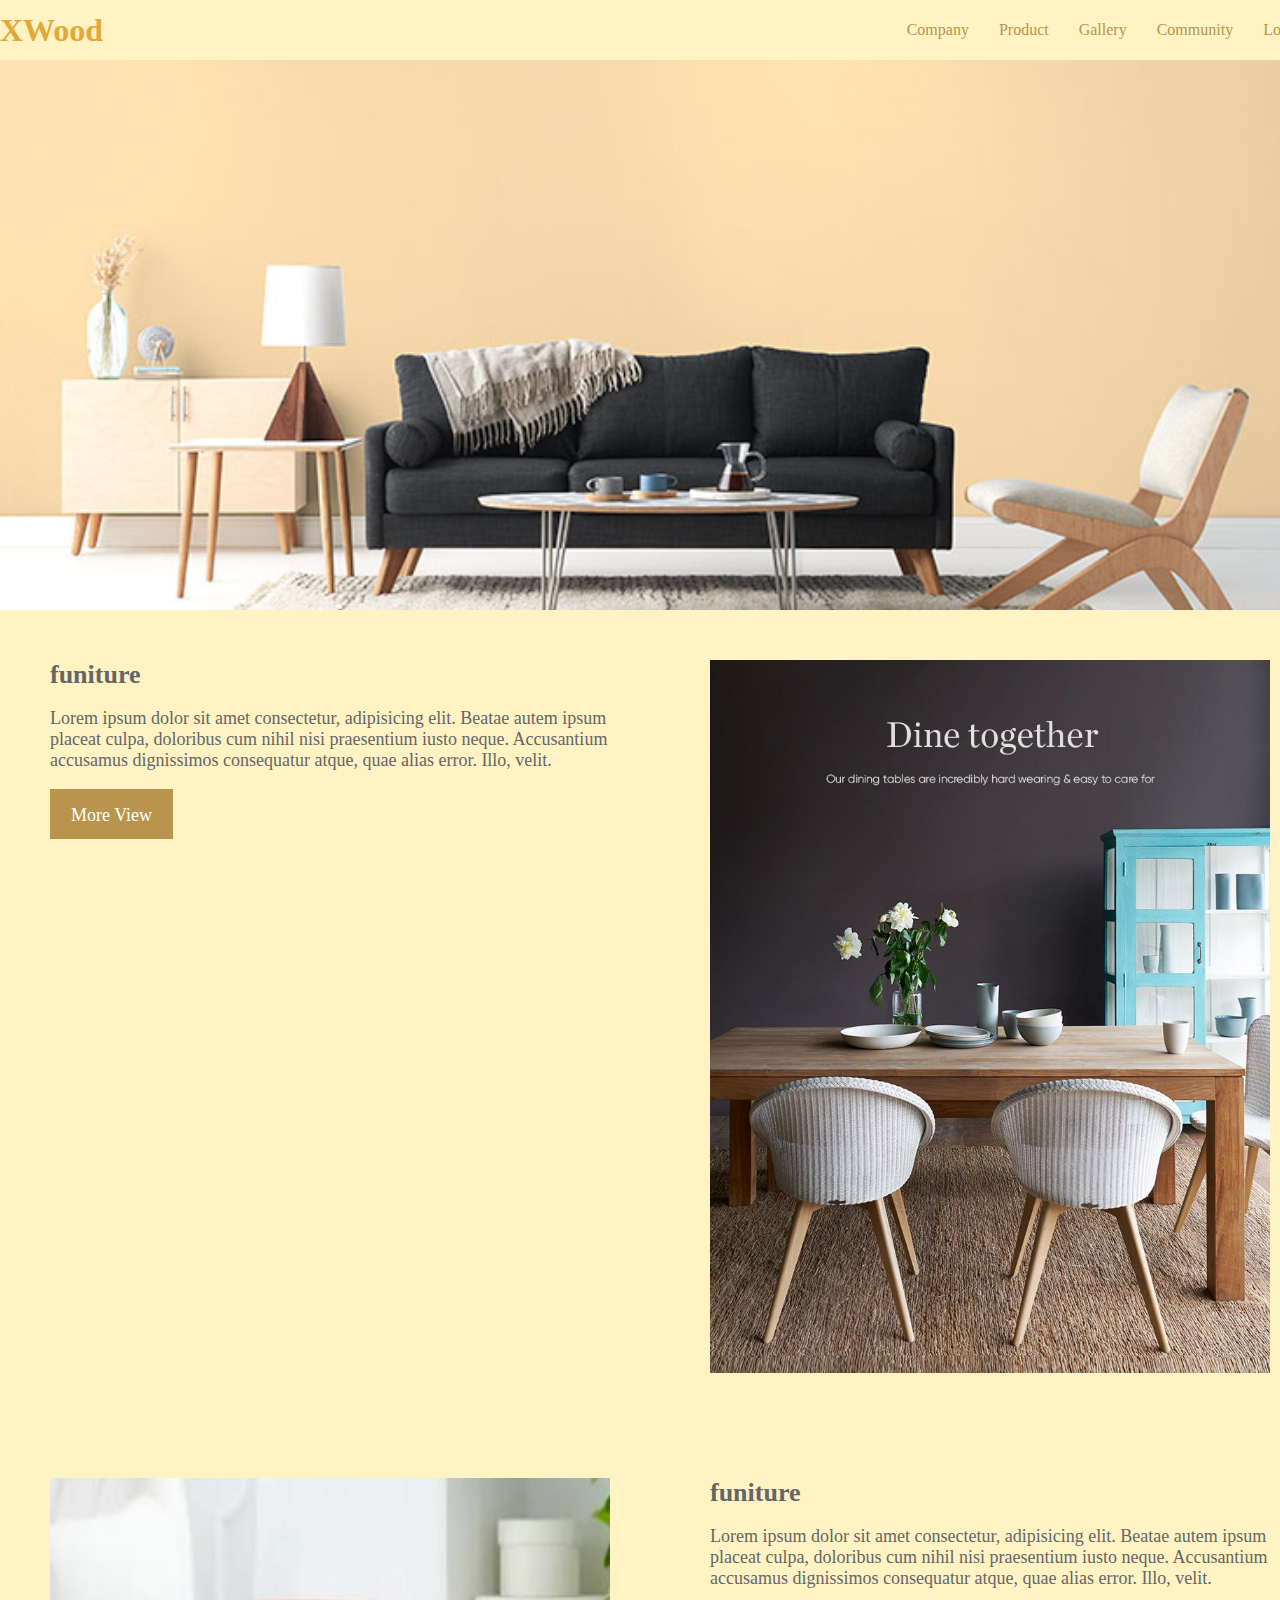
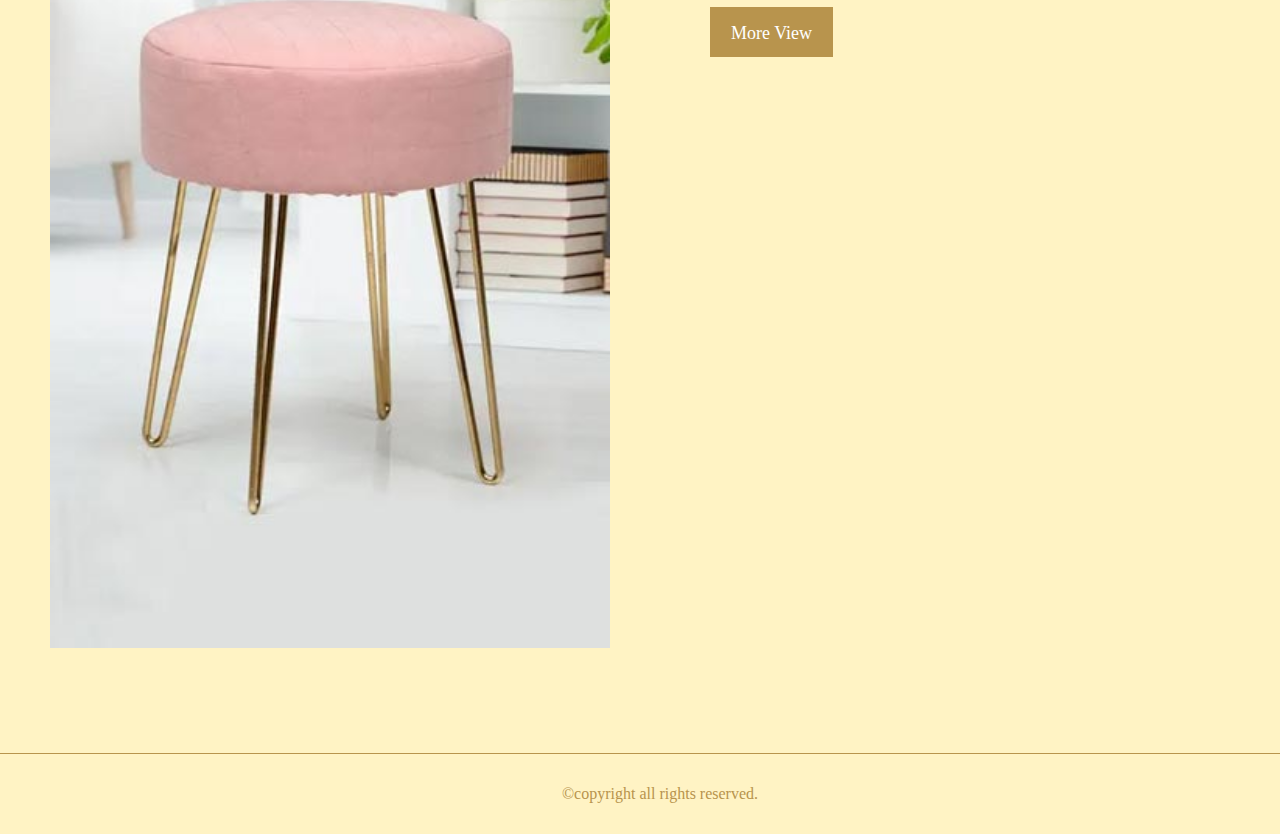
<file: index.html>
<!DOCTYPE html>
<html>
<head>
    <meta charset="UTF-8">
    <meta name="viewport" content="width=device-width, initial-scale=1.0">
    <link rel="stylesheet" href="./css/style.css">
    <title>main</title>
</head>
<body>
    <div id="wrap">
        <header id="header"></header><!--header.html include-->
        <main>
        <!-- 메인배너 -->
        <div class="mainbanner"></div>
        <!-- 컨텐츠영역 -->
        <div class="container">
            <div class="content">
                <div class="inner">
                    <div class="box item-2">
                        <div class="items">
                            <h3 class="title">funiture</h3>
                            <p>Lorem ipsum dolor sit amet consectetur, adipisicing elit. Beatae autem ipsum placeat culpa, doloribus cum nihil nisi praesentium iusto neque. Accusantium accusamus dignissimos consequatur atque, quae alias error. Illo, velit.</p>
                            <a href="./product/product.html" class="gbtn">More View</a>
                        </div>
                        <div class="items">
                            <img src="./img/thumb_nail01.jpg" alt="thumb01">
                        </div>
                    </div>
                </div>
                <div class="inner">
                    <div class="box item-2">
                        <div class="items">
                            <img src="./img/thumb_nail02.jpg" alt="thumb02">
                        </div>
                        <div class="items">
                            <h3 class="title">funiture</h3>
                            <p>Lorem ipsum dolor sit amet consectetur, adipisicing elit. Beatae autem ipsum placeat culpa, doloribus cum nihil nisi praesentium iusto neque. Accusantium accusamus dignissimos consequatur atque, quae alias error. Illo, velit.</p>
                            <a href="./product/product.html" class="gbtn">More View</a>
                        </div>
                    </div>
                </div>
            </div>
        </div>
        </main>
        <footer id="footer"></footer><!--footer.html include-->
    </div>
    <script src="./js/jquery.min.js"></script>
    <script src="./js/common.js"></script>
</body>
</html>
</file>
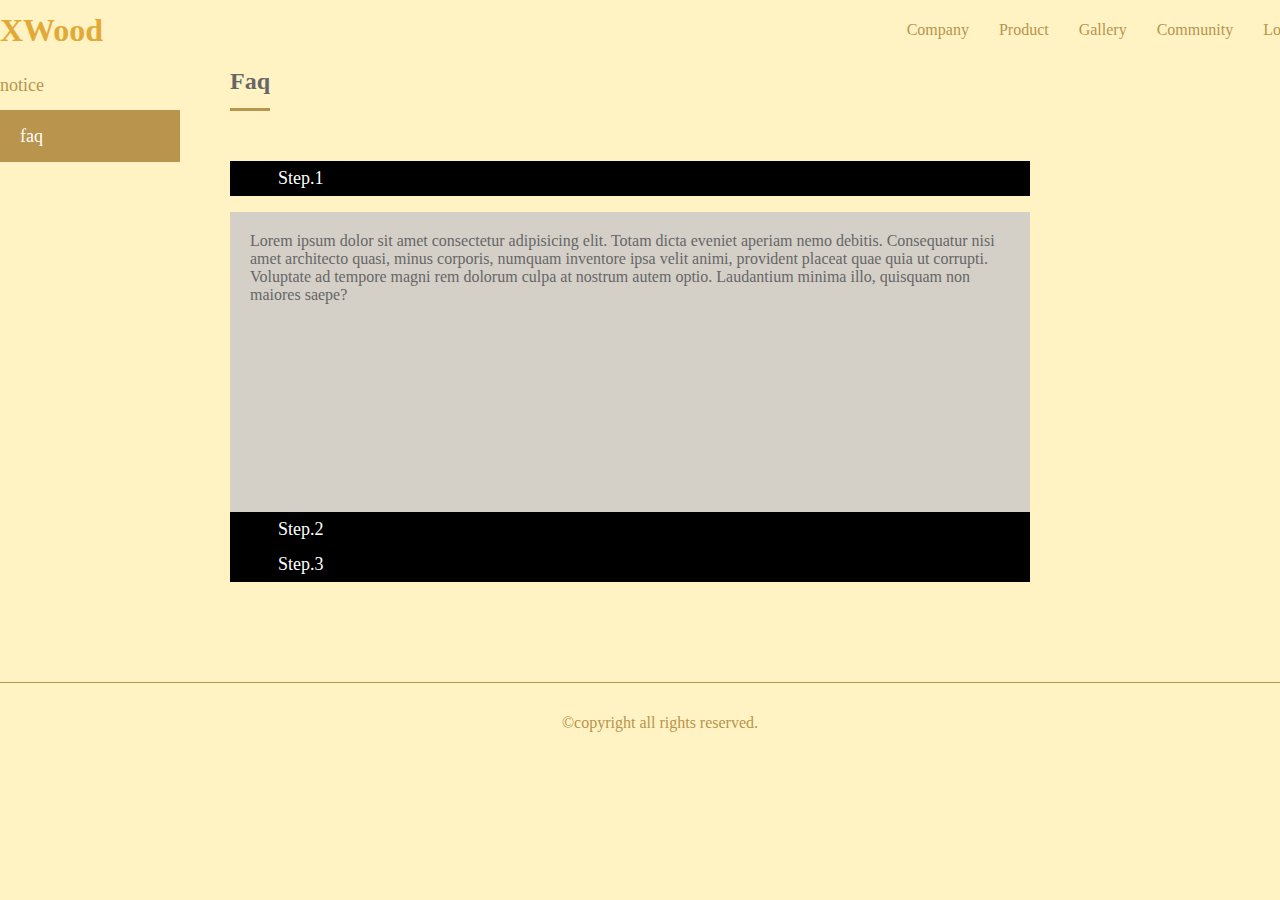
<file: community/faq.html>
<!DOCTYPE html>
<html>
<head>
    <meta charset="UTF-8">
    <meta name="viewport" content="width=device-width, initial-scale=1.0">
    <link rel="stylesheet" href="../css/style.css">
    <title>notice</title>
</head>
<body class="subpage">
    <div id="wrap">
        <header id="header"></header><!--header.html include-->
        <main>
        <!-- 컨텐츠영역 -->
        <div class="container">
            <!-- 왼쪽메뉴 -->
            <aside id="lnb">
                <ul>
                    <li><a href="../community/notice.html">notice</a></li>
                    <li><a href="../community/faq.html" class="on">faq</a></li>
                </ul>
            </aside>
            <!-- 컨텐츠 본문 -->
            <div class="content">
                <h2 class="sub-title"><span>Faq</span></h2>
                <div class="inner">
                    <div class="acordian">
                        <dl>
                            <dt>Step.1</dt>
                            <dd>
                                <p>Lorem ipsum dolor sit amet consectetur adipisicing elit. Totam dicta eveniet aperiam nemo debitis. Consequatur nisi amet architecto quasi, minus corporis, numquam inventore ipsa velit animi, provident placeat quae quia ut corrupti. Voluptate ad tempore magni rem dolorum culpa at nostrum autem optio. Laudantium minima illo, quisquam non maiores saepe?</p>
                            </dd>
                            <dt>Step.2</dt>
                            <dd>
                                <p>Lorem ipsum dolor sit amet consectetur adipisicing elit. Totam dicta eveniet aperiam nemo debitis. Consequatur nisi amet architecto quasi, minus corporis, numquam inventore ipsa velit animi, provident placeat quae quia ut corrupti. Voluptate ad tempore magni rem dolorum culpa at nostrum autem optio. Laudantium minima illo, quisquam non maiores saepe?</p>
                            </dd>
                            <dt>Step.3</dt>
                            <dd>
                                <p>Lorem ipsum dolor sit amet consectetur adipisicing elit. Totam dicta eveniet aperiam nemo debitis. Consequatur nisi amet architecto quasi, minus corporis, numquam inventore ipsa velit animi, provident placeat quae quia ut corrupti. Voluptate ad tempore magni rem dolorum culpa at nostrum autem optio. Laudantium minima illo, quisquam non maiores saepe?</p>
                            </dd>
                        </dl>
                    </div>
                </div>
            </div>
        </div>
        </main>
        <footer id="footer"></footer><!--footer.html include-->
    </div>
    <script src="../js/jquery.3.5.1.js"></script>
    <script src="../js/common.js"></script>
</body>
</html>
</file>
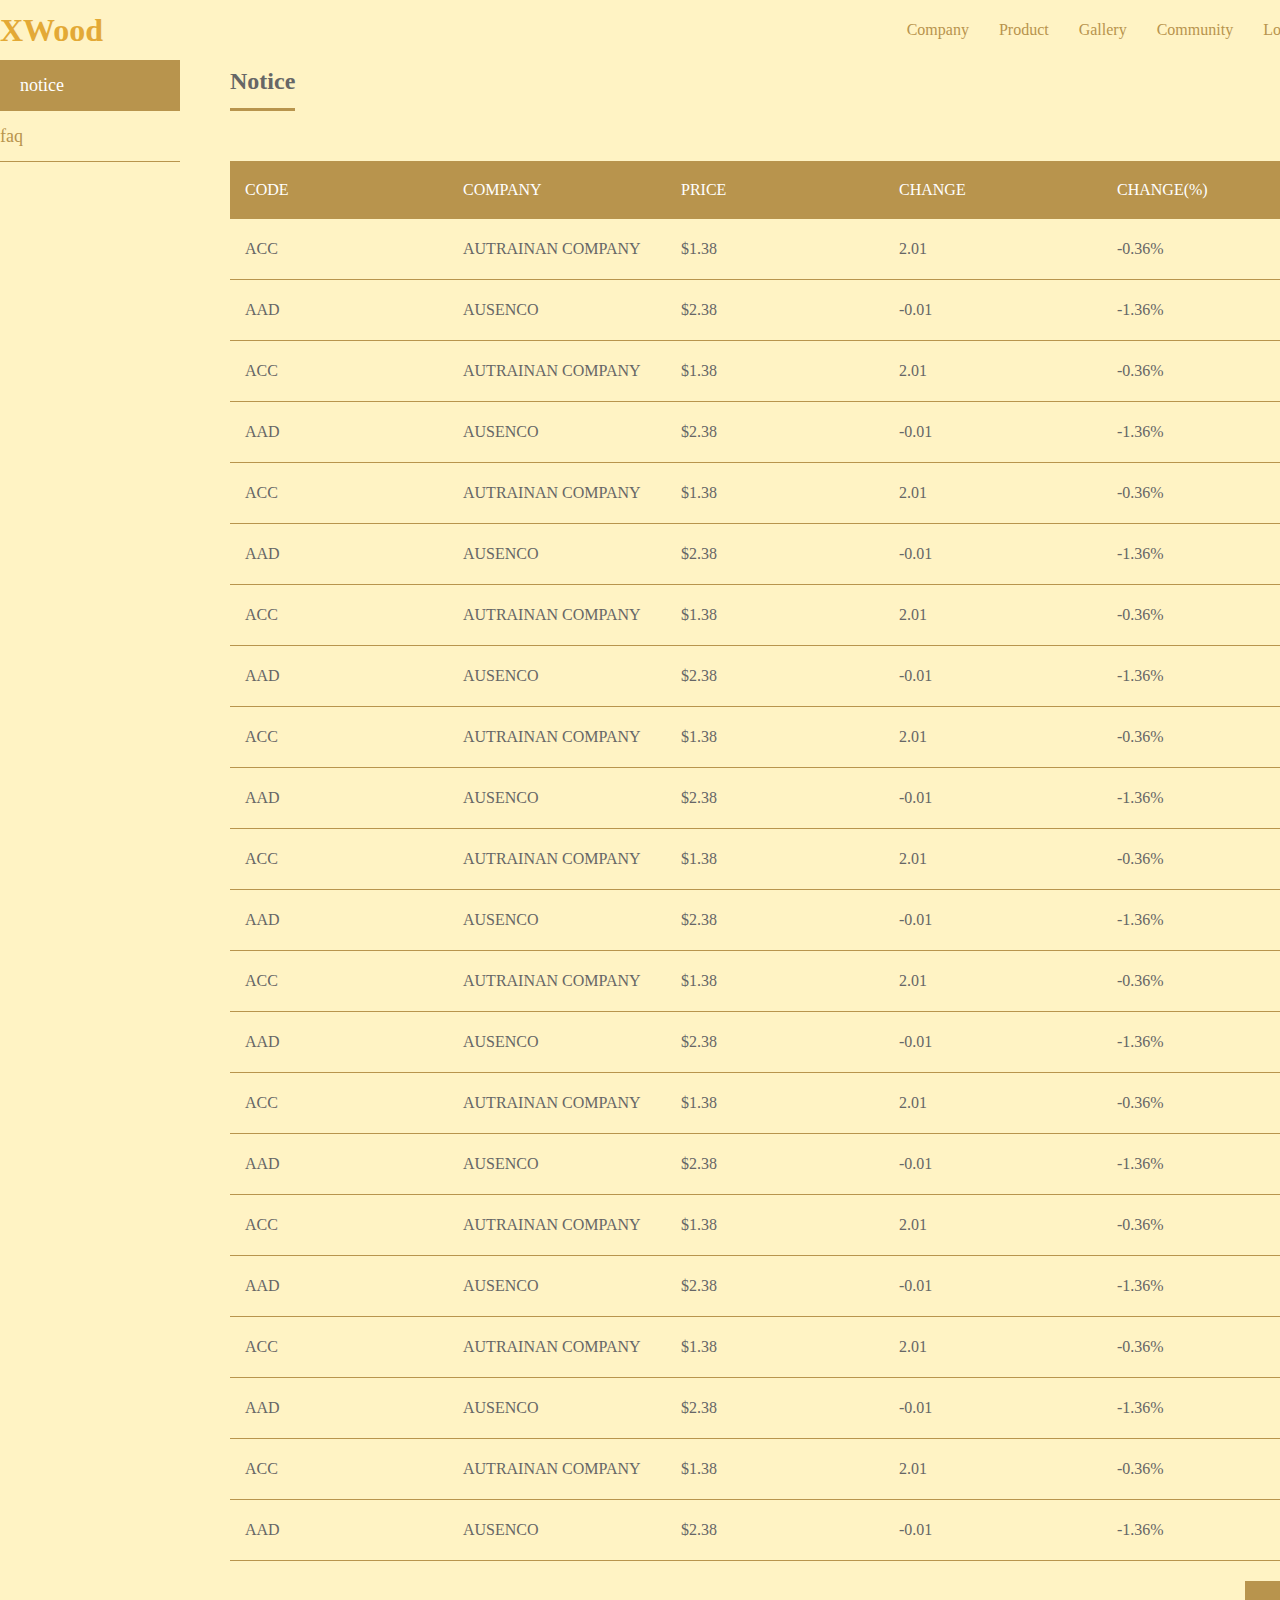
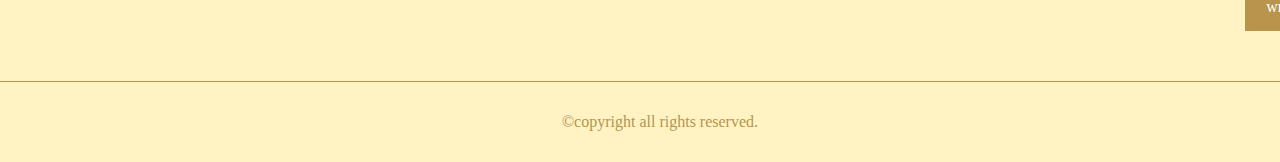
<file: community/notice.html>
<!DOCTYPE html>
<html>
<head>
    <meta charset="UTF-8">
    <meta name="viewport" content="width=device-width, initial-scale=1.0">
    <link rel="stylesheet" href="../css/style.css">
    <title>notice</title>
</head>
<body class="subpage">
    <div id="wrap">
        <header id="header"></header><!--header.html include-->
        <main>
        <!-- 컨텐츠영역 -->
        <div class="container">
            <!-- 왼쪽메뉴 -->
            <aside id="lnb">
                <ul>
                    <li><a href="../community/notice.html" class="on">notice</a></li>
                    <li><a href="../community/faq.html">faq</a></li>
                </ul>
            </aside>
            <!-- 컨텐츠 본문 -->
            <div class="content">
                <h2 class="sub-title"><span>Notice</span></h2>
                <div class="inner">
                    <div class="tbl-header">
                        <table>
                          <thead>
                            <tr>
                              <th>Code</th>
                              <th>Company</th>
                              <th>Price</th>
                              <th>Change</th>
                              <th>Change(%)</th>
                            </tr>
                          </thead>
                        </table>
                      </div>
                      <div class="tbl-content">
                        <table>
                          <tbody>
                            <tr>
                              <td>ACC</td>
                              <td>AUTRAINAN COMPANY</td>
                              <td>$1.38</td>
                              <td>2.01</td>
                              <td>-0.36%</td>
                            </tr>
                            <tr>
                              <td>AAD</td>
                              <td>AUSENCO</td>
                              <td>$2.38</td>
                              <td>-0.01</td>
                              <td>-1.36%</td>
                            </tr>
                            <tr>
                              <td>ACC</td>
                              <td>AUTRAINAN COMPANY</td>
                              <td>$1.38</td>
                              <td>2.01</td>
                              <td>-0.36%</td>
                            </tr>
                            <tr>
                              <td>AAD</td>
                              <td>AUSENCO</td>
                              <td>$2.38</td>
                              <td>-0.01</td>
                              <td>-1.36%</td>
                            </tr>
                            <tr>
                              <td>ACC</td>
                              <td>AUTRAINAN COMPANY</td>
                              <td>$1.38</td>
                              <td>2.01</td>
                              <td>-0.36%</td>
                            </tr>
                            <tr>
                              <td>AAD</td>
                              <td>AUSENCO</td>
                              <td>$2.38</td>
                              <td>-0.01</td>
                              <td>-1.36%</td>
                            </tr>
                            <tr>
                              <td>ACC</td>
                              <td>AUTRAINAN COMPANY</td>
                              <td>$1.38</td>
                              <td>2.01</td>
                              <td>-0.36%</td>
                            </tr>
                            <tr>
                              <td>AAD</td>
                              <td>AUSENCO</td>
                              <td>$2.38</td>
                              <td>-0.01</td>
                              <td>-1.36%</td>
                            </tr>
                            <tr>
                              <td>ACC</td>
                              <td>AUTRAINAN COMPANY</td>
                              <td>$1.38</td>
                              <td>2.01</td>
                              <td>-0.36%</td>
                            </tr>
                            <tr>
                              <td>AAD</td>
                              <td>AUSENCO</td>
                              <td>$2.38</td>
                              <td>-0.01</td>
                              <td>-1.36%</td>
                            </tr>
                            <tr>
                              <td>ACC</td>
                              <td>AUTRAINAN COMPANY</td>
                              <td>$1.38</td>
                              <td>2.01</td>
                              <td>-0.36%</td>
                            </tr>
                            <tr>
                              <td>AAD</td>
                              <td>AUSENCO</td>
                              <td>$2.38</td>
                              <td>-0.01</td>
                              <td>-1.36%</td>
                            </tr>
                            <tr>
                              <td>ACC</td>
                              <td>AUTRAINAN COMPANY</td>
                              <td>$1.38</td>
                              <td>2.01</td>
                              <td>-0.36%</td>
                            </tr>
                            <tr>
                              <td>AAD</td>
                              <td>AUSENCO</td>
                              <td>$2.38</td>
                              <td>-0.01</td>
                              <td>-1.36%</td>
                            </tr>
                            <tr>
                              <td>ACC</td>
                              <td>AUTRAINAN COMPANY</td>
                              <td>$1.38</td>
                              <td>2.01</td>
                              <td>-0.36%</td>
                            </tr>
                            <tr>
                              <td>AAD</td>
                              <td>AUSENCO</td>
                              <td>$2.38</td>
                              <td>-0.01</td>
                              <td>-1.36%</td>
                            </tr>
                            <tr>
                              <td>ACC</td>
                              <td>AUTRAINAN COMPANY</td>
                              <td>$1.38</td>
                              <td>2.01</td>
                              <td>-0.36%</td>
                            </tr>
                            <tr>
                              <td>AAD</td>
                              <td>AUSENCO</td>
                              <td>$2.38</td>
                              <td>-0.01</td>
                              <td>-1.36%</td>
                            </tr>
                            <tr>
                              <td>ACC</td>
                              <td>AUTRAINAN COMPANY</td>
                              <td>$1.38</td>
                              <td>2.01</td>
                              <td>-0.36%</td>
                            </tr>
                            <tr>
                              <td>AAD</td>
                              <td>AUSENCO</td>
                              <td>$2.38</td>
                              <td>-0.01</td>
                              <td>-1.36%</td>
                            </tr>
                            <tr>
                              <td>ACC</td>
                              <td>AUTRAINAN COMPANY</td>
                              <td>$1.38</td>
                              <td>2.01</td>
                              <td>-0.36%</td>
                            </tr>
                            <tr>
                              <td>AAD</td>
                              <td>AUSENCO</td>
                              <td>$2.38</td>
                              <td>-0.01</td>
                              <td>-1.36%</td>
                            </tr>
                          </tbody>
                        </table>
                        <a href="#" class="gbtn right">write</a>
                      </div>
                </div>
            </div>
        </div>
        </main>
        <footer id="footer"></footer><!--footer.html include-->
    </div>
    <script src="../js/jquery.3.5.1.js"></script>
    <script src="../js/common.js"></script>
</body>
</html>
</file>
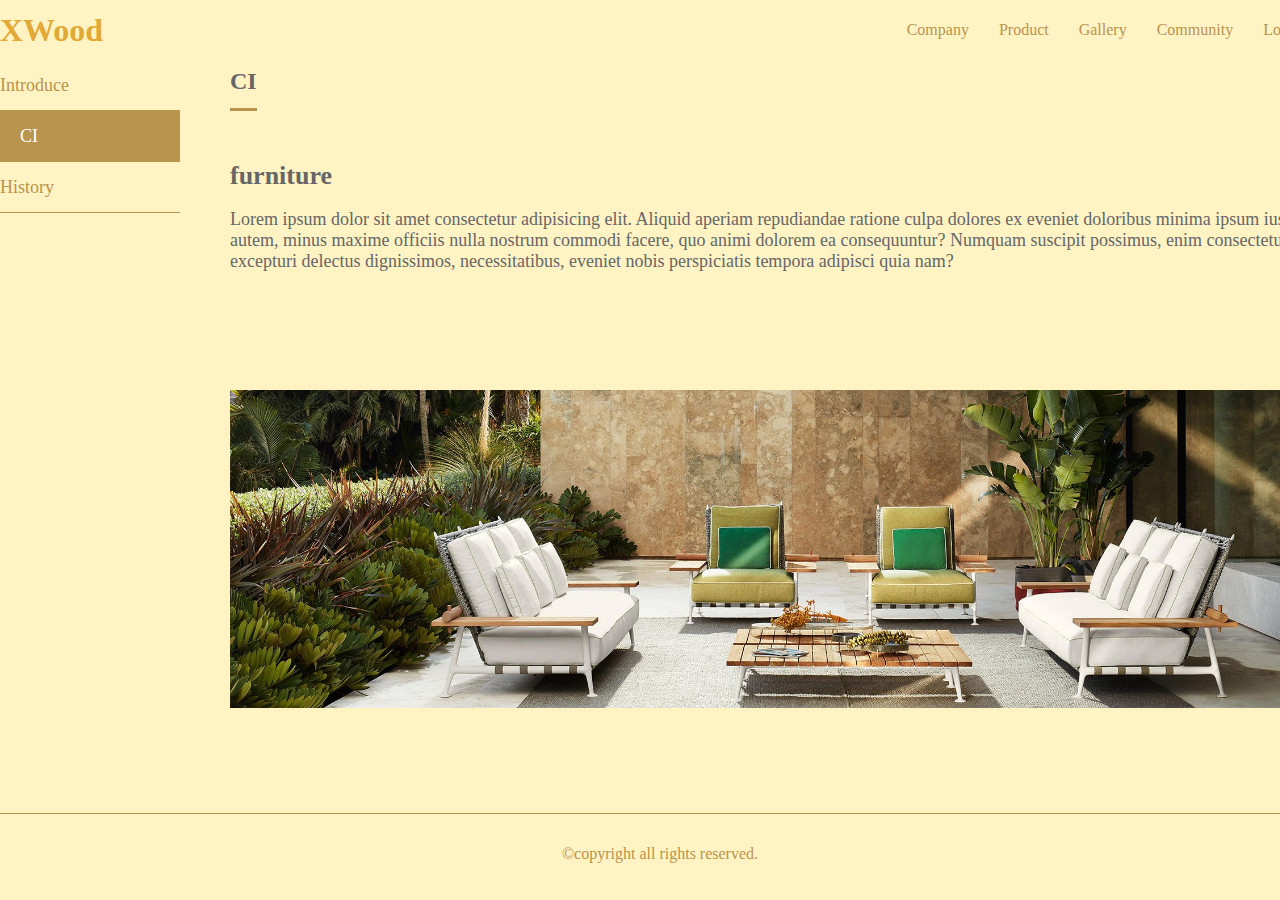
<file: company/ci.html>
<!DOCTYPE html>
<html>
<head>
    <meta charset="UTF-8">
    <meta name="viewport" content="width=device-width, initial-scale=1.0">
    <link rel="stylesheet" href="../css/style.css">
    <title>ci</title>
</head>
<body class="subpage">
    <div id="wrap">
        <header id="header"></header><!--header.html include-->
        <main>
        <!-- 컨텐츠영역 -->
        <div class="container">
            <!-- 왼쪽메뉴 -->
            <aside id="lnb">
                <ul>
                    <li><a href="../company/introduce.html">Introduce</a></li>
                    <li><a href="../company/ci.html">CI</a></li>
                    <li><a href="../company/history.html">History</a></li>
                </ul>
            </aside>
            <!-- 컨텐츠 본문 -->
            <div class="content">
                <h2 class="sub-title"><span>CI</span></h2>
                <div class="inner">
                    <div class="box">
                        <div class="items">
                            <h3 class="title">furniture</h3>
                            <p>Lorem ipsum dolor sit amet consectetur adipisicing elit. Aliquid aperiam repudiandae ratione culpa dolores ex eveniet doloribus minima ipsum iusto autem, minus maxime officiis nulla nostrum commodi facere, quo animi dolorem ea consequuntur? Numquam suscipit possimus, enim consectetur est excepturi delectus dignissimos, necessitatibus, eveniet nobis perspiciatis tempora adipisci quia nam?</p>
                        </div>
                        <div class="items">
                            <img src="../img/company/company_img01.jpg" alt="company image1">
                        </div>
                    </div>
                </div>
            </div>
        </div>
        </main>
        <footer id="footer"></footer><!--footer.html include-->
    </div>
    <script src="../js/jquery.3.5.1.js"></script>
    <script src="../js/common.js"></script>
</body>
</html>
</file>
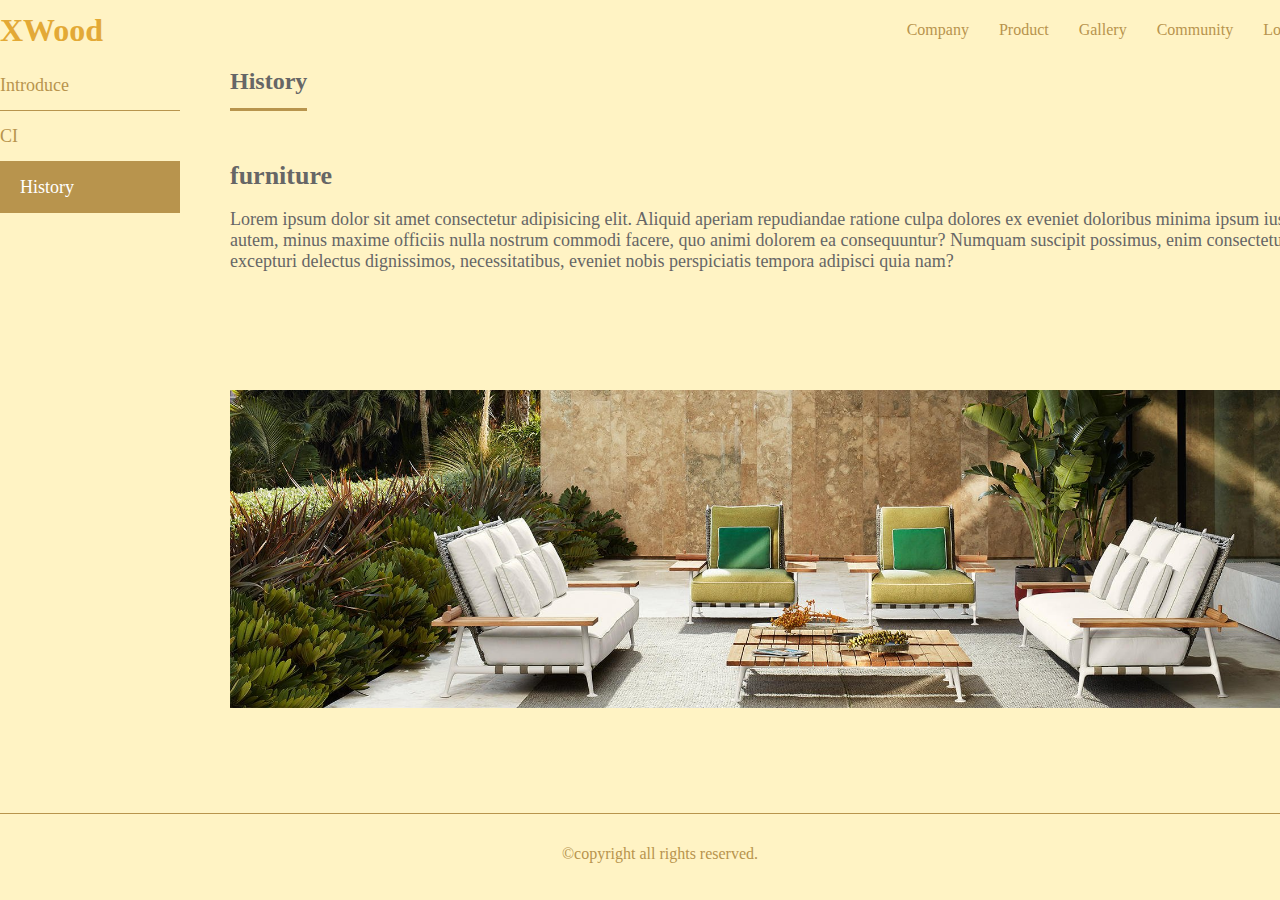
<file: company/history.html>
<!DOCTYPE html>
<html>
<head>
    <meta charset="UTF-8">
    <meta name="viewport" content="width=device-width, initial-scale=1.0">
    <link rel="stylesheet" href="../css/style.css">
    <title>history</title>
</head>
<body class="subpage">
    <div id="wrap">
        <header id="header"></header><!--header.html include-->
        <main>
        <!-- 컨텐츠영역 -->
        <div class="container">
            <!-- 왼쪽메뉴 -->
            <aside id="lnb">
                <ul>
                    <li><a href="../company/introduce.html">Introduce</a></li>
                    <li><a href="../company/ci.html">CI</a></li>
                    <li><a href="../company/history.html" class="on">History</a></li>
                </ul>
            </aside>
            <!-- 컨텐츠 본문 -->
            <div class="content">
                <h2 class="sub-title"><span>History</span></h2>
                <div class="inner">
                    <div class="box">
                        <div class="items">
                            <h3 class="title">furniture</h3>
                            <p>Lorem ipsum dolor sit amet consectetur adipisicing elit. Aliquid aperiam repudiandae ratione culpa dolores ex eveniet doloribus minima ipsum iusto autem, minus maxime officiis nulla nostrum commodi facere, quo animi dolorem ea consequuntur? Numquam suscipit possimus, enim consectetur est excepturi delectus dignissimos, necessitatibus, eveniet nobis perspiciatis tempora adipisci quia nam?</p>
                        </div>
                        <div class="items">
                            <img src="../img/company/company_img01.jpg" alt="company image1">
                        </div>
                    </div>
                </div>
            </div>
        </div>
        </main>
        <footer id="footer"></footer><!--footer.html include-->
    </div>
    <script src="../js/jquery.3.5.1.js"></script>
    <script src="../js/common.js"></script>
</body>
</html>
</file>
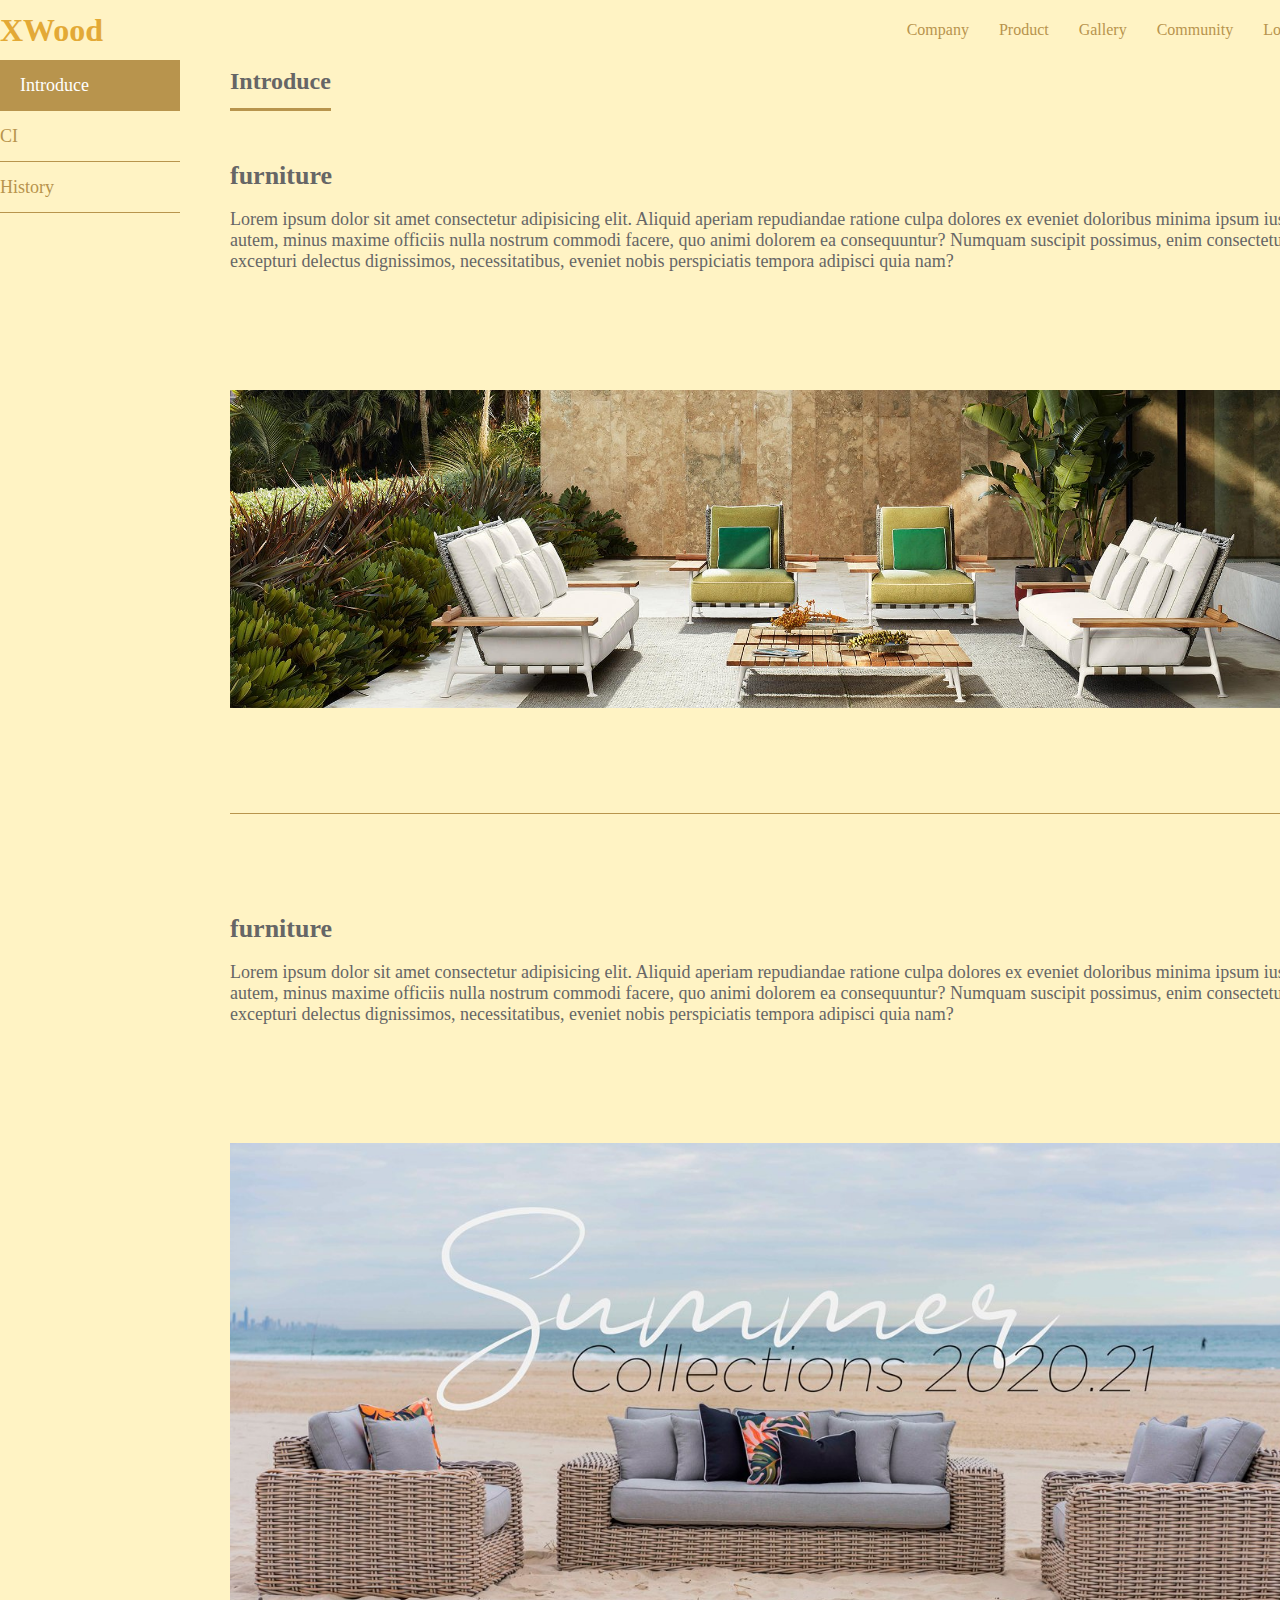
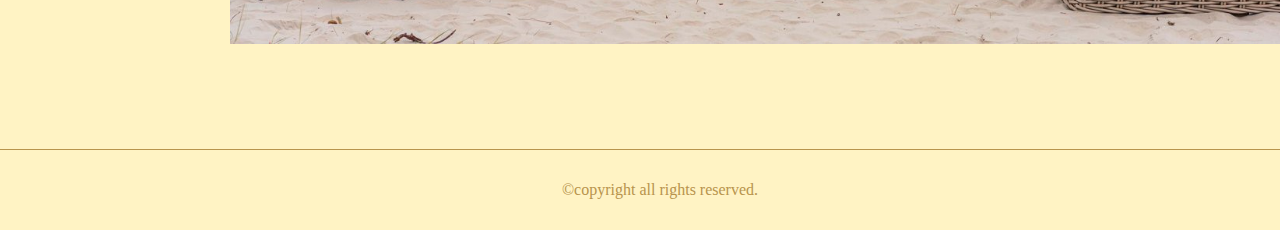
<file: company/introduce.html>
<!DOCTYPE html>
<html>
<head>
    <meta charset="UTF-8">
    <meta name="viewport" content="width=device-width, initial-scale=1.0">
    <link rel="stylesheet" href="../css/style.css">
    <title>introduce</title>
</head>
<body class="subpage">
    <div id="wrap">
        <header id="header"></header><!--header.html include-->
        <main>
        <!-- 컨텐츠영역 -->
        <div class="container">
            <!-- 왼쪽메뉴 -->
            <aside id="lnb">
                <ul>
                    <li><a href="../company/introduce.html">Introduce</a></li>
                    <li><a href="../company/ci.html">CI</a></li>
                    <li><a href="../company/history.html">History</a></li>
                </ul>
            </aside>
            <!-- 컨텐츠 본문 -->
            <div class="content">
                <h2 class="sub-title"><span>Introduce</span></h2>
                <div class="inner">
                    <div class="box">
                        <div class="items">
                            <h3 class="title">furniture</h3>
                            <p>Lorem ipsum dolor sit amet consectetur adipisicing elit. Aliquid aperiam repudiandae ratione culpa dolores ex eveniet doloribus minima ipsum iusto autem, minus maxime officiis nulla nostrum commodi facere, quo animi dolorem ea consequuntur? Numquam suscipit possimus, enim consectetur est excepturi delectus dignissimos, necessitatibus, eveniet nobis perspiciatis tempora adipisci quia nam?</p>
                        </div>
                        <div class="items">
                            <img src="../img/company/company_img01.jpg" alt="company image1">
                        </div>
                    </div>
                </div>
                <div class="inner">
                    <div class="box">
                        <div class="items">
                            <h3 class="title">furniture</h3>
                            <p>Lorem ipsum dolor sit amet consectetur adipisicing elit. Aliquid aperiam repudiandae ratione culpa dolores ex eveniet doloribus minima ipsum iusto autem, minus maxime officiis nulla nostrum commodi facere, quo animi dolorem ea consequuntur? Numquam suscipit possimus, enim consectetur est excepturi delectus dignissimos, necessitatibus, eveniet nobis perspiciatis tempora adipisci quia nam?</p>
                        </div>
                        <div class="items">
                            <img src="../img/company/company_img02.jpg" alt="company image2">
                        </div>
                    </div>
                </div>
            </div>
        </div>
        </main>
        <footer id="footer"></footer><!--footer.html include-->
    </div>
    <script src="../js/jquery.3.5.1.js"></script>
    <script src="../js/common.js"></script>
</body>
</html>
</file>
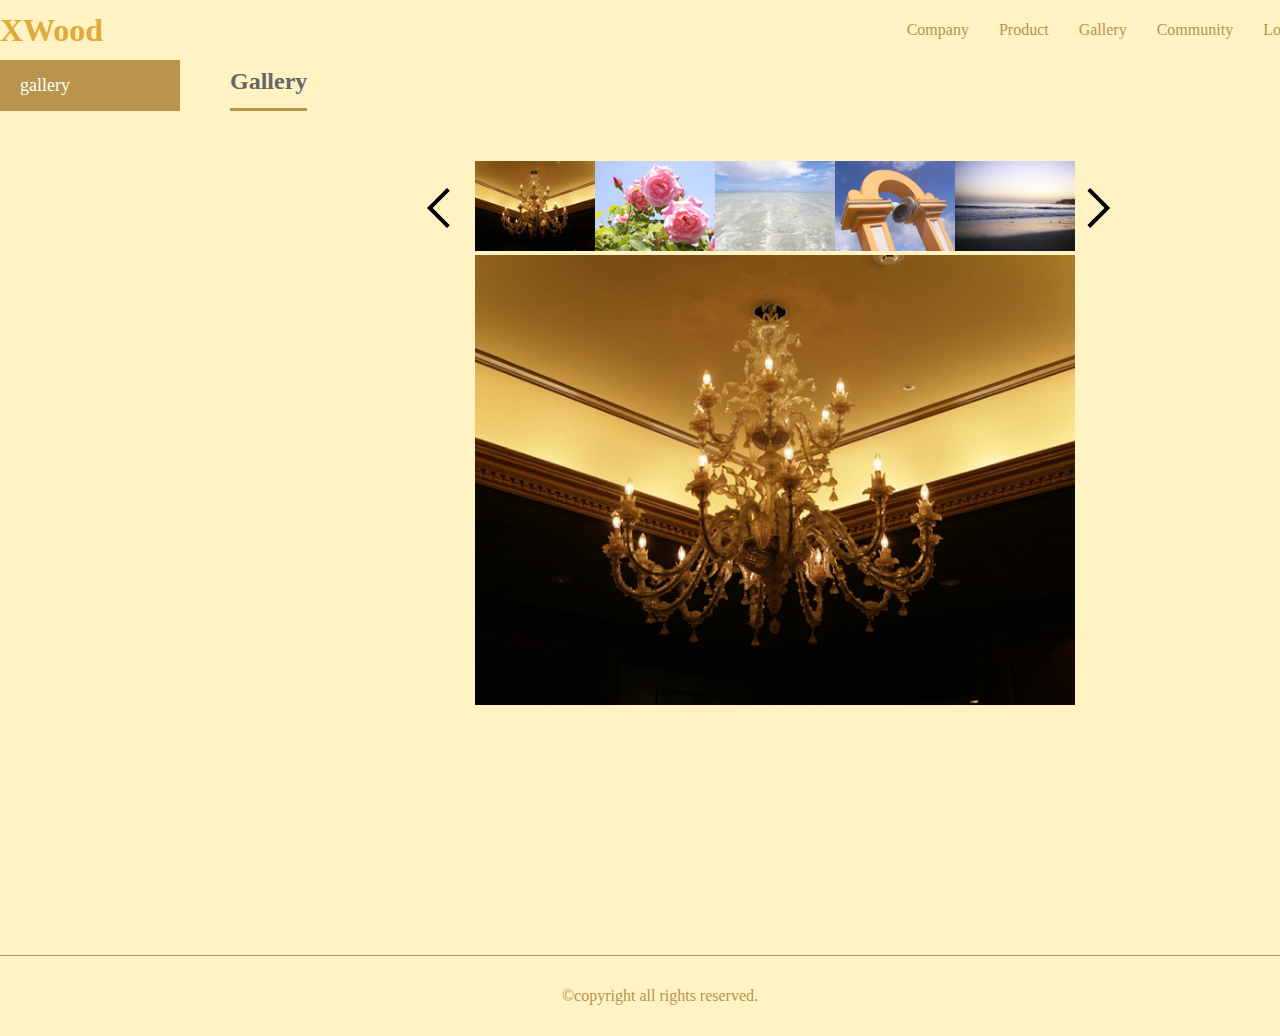
<file: gallery/gallery.html>
<!DOCTYPE html>
<html>
<head>
    <meta charset="UTF-8">
    <meta name="viewport" content="width=device-width, initial-scale=1.0">
    <link rel="stylesheet" href="../css/style.css">
    <title>gallery</title>
</head>
<body class="subpage">
    <div id="wrap">
        <header id="header"></header><!--header.html include-->
        <main>
        <!-- 컨텐츠영역 -->
        <div class="container">
            <!-- 왼쪽메뉴 -->
            <aside id="lnb">
                <ul>
                    <li><a href="../gallery/gallery.html" class="on">gallery</a></li>
                </ul>
            </aside>
            <!-- 컨텐츠 본문 -->
            <div class="content gallery">
                <h2 class="sub-title"><span>Gallery</span></h2>
                <div class="inner">
                    <div class="slider-wrap">
                        <div class="navi-wrap">
                            <div id="navi">
                                <div class="page-wrap">
                                    <div class="page">
                                        <ul>
                                            <li><a href="../img/gallery/photo1.jpg"><img src="../img/gallery/photo1_thum.jpg" alt="thumb1"></a></li>
                                            <li><a href="../img/gallery/photo2.jpg"><img src="../img/gallery/photo2_thum.jpg" alt="thumb2"></a></li>
                                            <li><a href="../img/gallery/photo3.jpg"><img src="../img/gallery/photo3_thum.jpg" alt="thumb3"></a></li>
                                            <li><a href="../img/gallery/photo4.jpg"><img src="../img/gallery/photo4_thum.jpg" alt="thumb4"></a></li>
                                            <li><a href="../img/gallery/photo5.jpg"><img src="../img/gallery/photo5_thum.jpg" alt="thumb5"></a></li>
                                        </ul>
                                    </div>
                                    <div class="page">
                                        <ul>
                                            <li><a href="../img/gallery/photo6.jpg"><img src="../img/gallery/photo6_thum.jpg" alt="thumb6"></a></li>
                                            <li><a href="../img/gallery/photo7.jpg"><img src="../img/gallery/photo7_thum.jpg" alt="thumb7"></a></li>
                                            <li><a href="../img/gallery/photo8.jpg"><img src="../img/gallery/photo8_thum.jpg" alt="thumb8"></a></li>
                                            <li><a href="../img/gallery/photo9.jpg"><img src="../img/gallery/photo9_thum.jpg" alt="thumb9"></a></li>
                                            <li><a href="../img/gallery/photo10.jpg"><img src="../img/gallery/photo10_thum.jpg" alt="thumb10"></a></li>
                                        </ul>
                                    </div>
                                    <div class="page">
                                        <ul>
                                            <li><a href="../img/gallery/photo12.jpg"><img src="../img/gallery/photo12_thum.jpg" alt="thumb12"></a></li>                        
                                            <li><a href="../img/gallery/photo13.jpg"><img src="../img/gallery/photo13_thum.jpg" alt="thumb13"></a></li>
                                            <li><a href="../img/gallery/photo14.jpg"><img src="../img/gallery/photo14_thum.jpg" alt="thumb14"></a></li>
                                            <li><a href="../img/gallery/photo11.jpg"><img src="../img/gallery/photo11_thum.jpg" alt="thumb11"></a></li>
                                            <li><a href="../img/gallery/photo15.jpg"><img src="../img/gallery/photo15_thum.jpg" alt="thumb15"></a></li>                   
                                        </ul>
                                    </div>
                                </div>
                            </div>           
                            <img src="../img/gallery/arrow_prev.png" class="btn prev" alt="prev">
                            <img src="../img/gallery/arrow_next.png" class="btn next" alt="next">
                        </div>
                        <!-- 메인 이미지영역 -->
                        <div id="main">
                            <img src="../img/gallery/photo1.jpg" alt="">
                        </div>
                    </div>
                </div>
            </div>
        </div>
        </main>
        <footer id="footer"></footer><!--footer.html include-->
    </div>
    <script src="../js/jquery.3.5.1.js"></script>
    <script src="../js/common.js"></script>
</body>
</html>
</file>
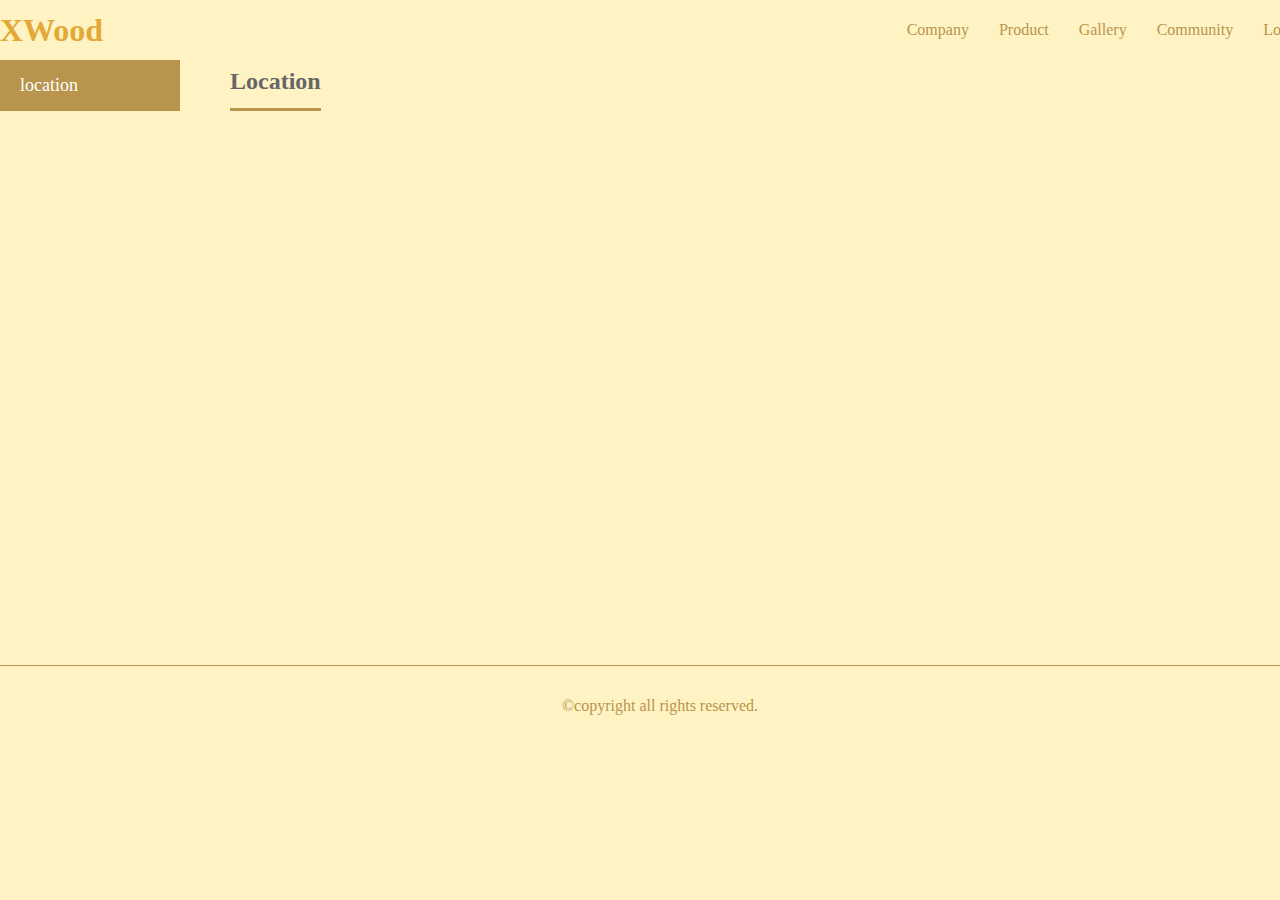
<file: location/location.html>
<!DOCTYPE html>
<html>
<head>
    <meta charset="UTF-8">
    <meta name="viewport" content="width=device-width, initial-scale=1.0">
    <link rel="stylesheet" href="../css/style.css">
    <title>location</title>
</head>
<body class="subpage">
    <div id="wrap">
        <header id="header"></header><!--header.html include-->
        <main>
        <!-- 컨텐츠영역 -->
        <div class="container">
            <!-- 왼쪽메뉴 -->
            <aside id="lnb">
                <ul>
                    <li><a href="../location/location.html" class="on">location</a></li>
                </ul>
            </aside>
            <!-- 컨텐츠 본문 -->
            <div class="content location">
                <h2 class="sub-title"><span>Location</span></h2>
                <div class="inner">
                    <iframe src="https://www.google.com/maps/embed?pb=!1m18!1m12!1m3!1d3231.8302456251163!2d128.84652307642395!3d35.90217301780427!2m3!1f0!2f0!3f0!3m2!1i1024!2i768!4f13.1!3m3!1m2!1s0x35666da5cdc63007%3A0x22512884b2f92343!2sDaegu%20University!5e0!3m2!1sen!2skr!4v1683721179846!5m2!1sen!2skr" style="border:0;" allowfullscreen="" loading="lazy" referrerpolicy="no-referrer-when-downgrade"></iframe>
                </div>
            </div>
        </div>
        </main>
        <footer id="footer"></footer><!--footer.html include-->
    </div>
    <script src="../js/jquery.3.5.1.js"></script>
    <script src="../js/common.js"></script>
</body>
</html>
</file>
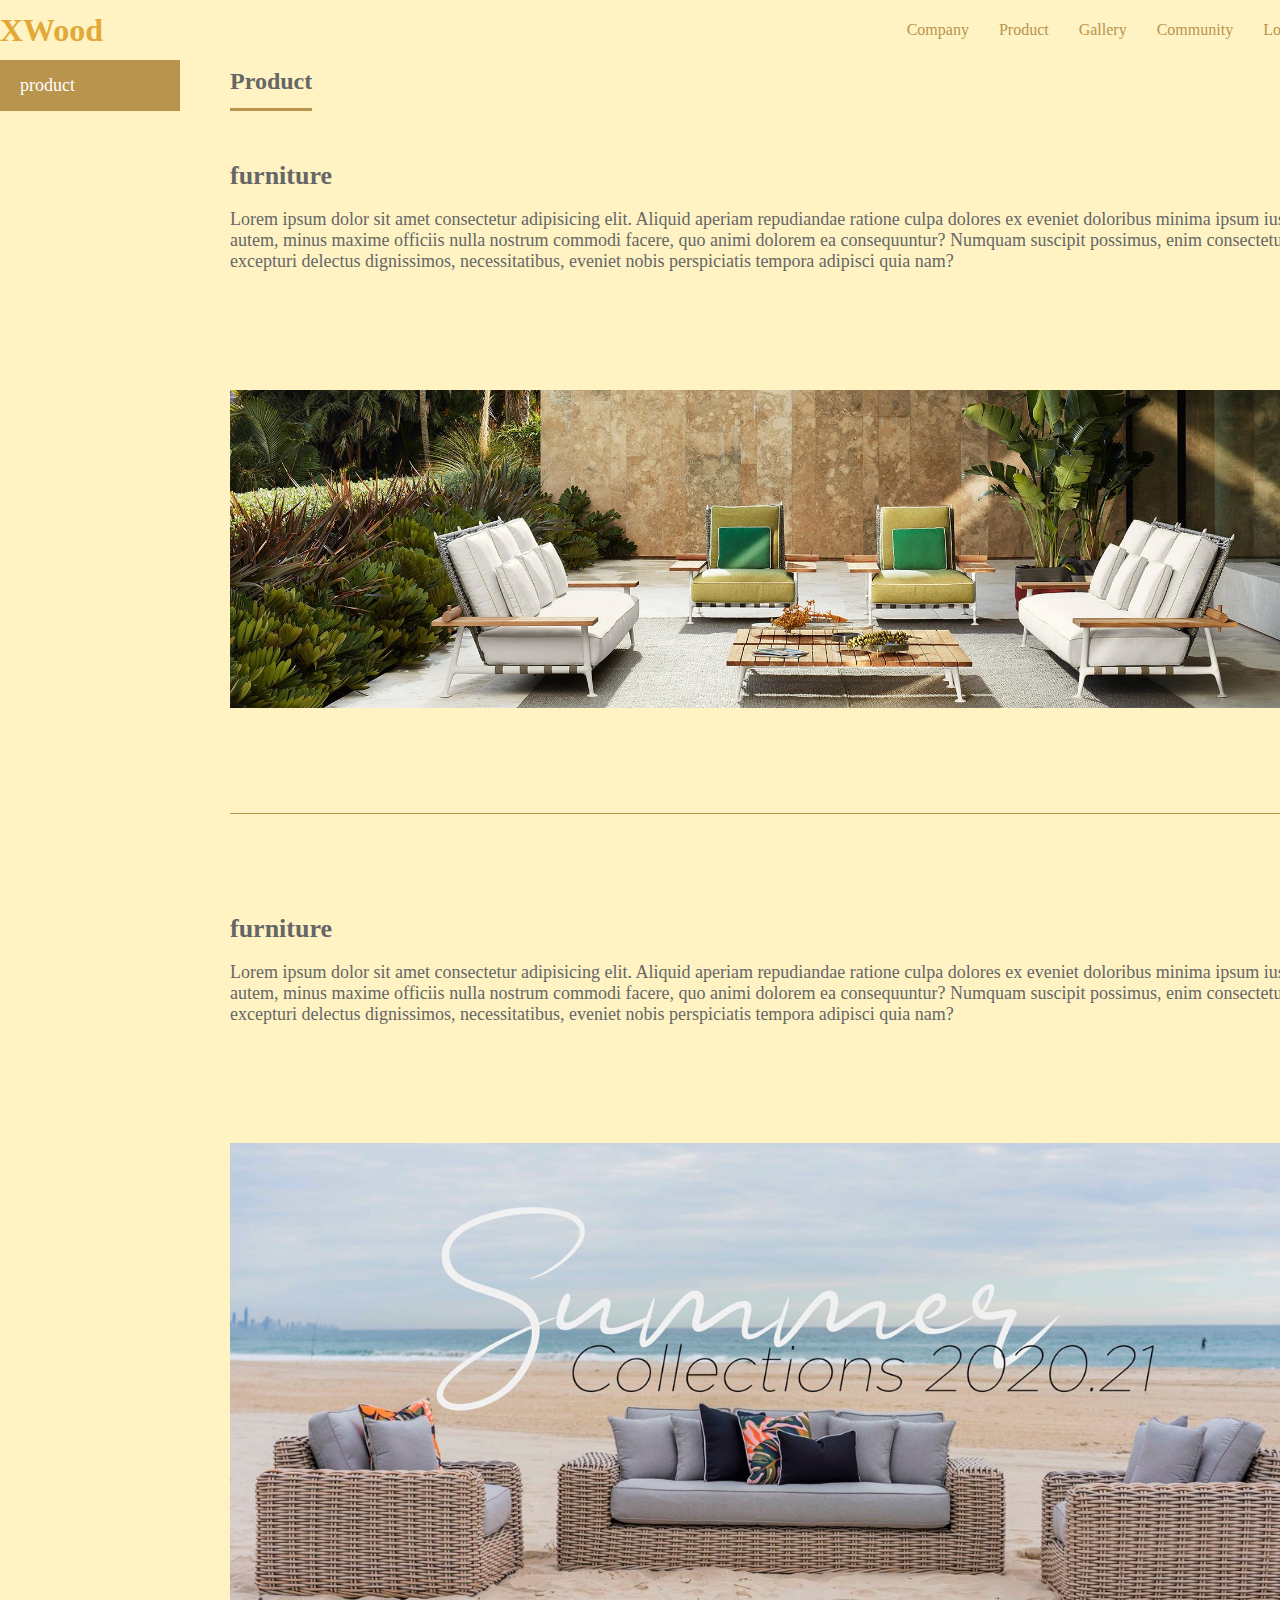
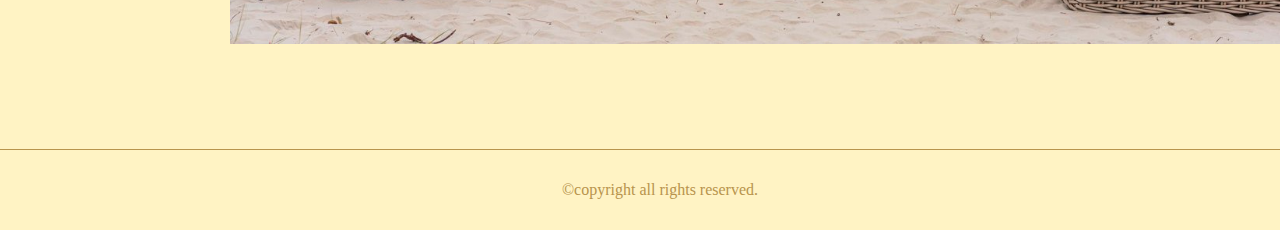
<file: product/product.html>
<!DOCTYPE html>
<html>
<head>
    <meta charset="UTF-8">
    <meta name="viewport" content="width=device-width, initial-scale=1.0">
    <link rel="stylesheet" href="../css/style.css">
    <title>product</title>
</head>
<body class="subpage">
    <div id="wrap">
        <header id="header"></header><!--header.html include-->
        <main>
        <!-- 컨텐츠영역 -->
        <div class="container">
            <!-- 왼쪽메뉴 -->
            <aside id="lnb">
                <ul>
                    <li><a href="../product/product.html" class="on">product</a></li>
                </ul>
            </aside>
            <!-- 컨텐츠 본문 -->
            <div class="content">
                <h2 class="sub-title"><span>Product</span></h2>
                <div class="inner">
                    <div class="box">
                        <div class="items">
                            <h3 class="title">furniture</h3>
                            <p>Lorem ipsum dolor sit amet consectetur adipisicing elit. Aliquid aperiam repudiandae ratione culpa dolores ex eveniet doloribus minima ipsum iusto autem, minus maxime officiis nulla nostrum commodi facere, quo animi dolorem ea consequuntur? Numquam suscipit possimus, enim consectetur est excepturi delectus dignissimos, necessitatibus, eveniet nobis perspiciatis tempora adipisci quia nam?</p>
                        </div>
                        <div class="items">
                            <img src="../img/company/company_img01.jpg" alt="company image1">
                        </div>
                    </div>
                </div>
                <div class="inner">
                    <div class="box">
                        <div class="items">
                            <h3 class="title">furniture</h3>
                            <p>Lorem ipsum dolor sit amet consectetur adipisicing elit. Aliquid aperiam repudiandae ratione culpa dolores ex eveniet doloribus minima ipsum iusto autem, minus maxime officiis nulla nostrum commodi facere, quo animi dolorem ea consequuntur? Numquam suscipit possimus, enim consectetur est excepturi delectus dignissimos, necessitatibus, eveniet nobis perspiciatis tempora adipisci quia nam?</p>
                        </div>
                        <div class="items">
                            <img src="../img/company/company_img02.jpg" alt="company image2">
                        </div>
                    </div>
                </div>
            </div>
        </div>
        </main>
        <footer id="footer"></footer><!--footer.html include-->
    </div>
    <script src="../js/jquery.3.5.1.js"></script>
    <script src="../js/common.js"></script>
</body>
</html>
</file>
<file: css/style.css>
@charset "UTF-8";
html, body {
  height: 100%;
}

body {
  background: #fff3c4;
  color: #666666;
}

html, body, ol, ul, li, h1, h2, h3, h4, h5, h6, dl, dt, dd {
  margin: 0;
  padding: 0;
}

ol, ul {
  list-style: none;
}

a {
  display: inline-block;
  text-decoration: none;
  color: #b8944d;
  transition: 0.4s;
}
a:hover {
  color: #e3a936;
}

.gbtn {
  display: inline-block;
  box-sizing: border-box;
  padding: 0 20px;
  height: 50px;
  line-height: 50px;
  text-align: center;
  color: white;
  background: #b8944d;
  border: 1px solid #b8944d;
}
.gbtn:hover {
  color: #b8944d;
  background: white;
}

.box {
  display: flex;
  flex-wrap: wrap;
}
.box.item-2 .items {
  flex: 50%;
}
.box .items {
  box-sizing: border-box;
  padding: 50px;
  flex: 100%;
  flex-shrink: 0;
  font-size: 18px;
}
.box .items .title {
  font-size: 26px;
}
.box .items img {
  width: 100%;
}

table {
  width: 100%;
  table-layout: fixed;
  border-collapse: collapse;
  border: 0;
}
table + .gbtn {
  margin-top: 20px;
}
table + .gbtn.right {
  float: right;
}
table th {
  padding: 20px 15px;
  text-align: left;
  font-weight: 500;
  font-size: 16px;
  color: white;
  text-transform: uppercase;
}
table td {
  padding: 15px;
  height: 30px;
  text-align: left;
  vertical-align: middle;
  font-weight: 300;
  font-size: 16px;
  color: #666666;
  border-bottom: 1px solid #b8944d;
}

.tbl-header {
  background-color: #b8944d;
}

.tbl-content {
  margin-top: 0;
}

#navi {
  width: 600px;
  overflow: hidden;
}
#navi ul li {
  width: 120px;
  float: left;
}
#navi ul li img {
  width: 100%;
}
#navi .page-wrap .page {
  overflow: hidden;
  float: left;
}

/* prev, next button */
.navi-wrap {
  position: relative;
  margin-top: 50px;
}
.navi-wrap > img {
  cursor: pointer;
  position: absolute;
  top: 50%;
  z-index: 500;
}
.navi-wrap > img.next {
  right: 0;
  transform: translate(100%, -50%);
}
.navi-wrap > img.prev {
  left: 0;
  transform: translate(-100%, -50%);
}

#main {
  position: relative;
  width: 600px;
  height: 650px;
}
#main img {
  width: 100%;
  position: absolute;
}

dl {
  width: 800px;
  margin: 50px auto;
  /* background: red; */
}

dt {
  font-size: 18px;
  text-indent: 3rem;
  color: white;
  line-height: 35px;
  height: 35px;
  background-color: black;
}

dd {
  height: 300px;
  background-color: #d4d0c8;
}

dd p {
  padding: 20px;
}

#wrap {
  width: 1320px;
  margin: 0 auto;
}
#wrap #header {
  position: relative;
  height: 60px;
}
#wrap #header #top-logo {
  float: left;
}
#wrap #header #top-logo a {
  height: 60px;
  line-height: 60px;
}
#wrap #header #top-nav {
  position: relative;
  height: 60px;
  float: right;
}
#wrap #header #top-nav ul {
  float: left;
}
#wrap #header #top-nav ul li {
  position: relative;
  float: left;
  margin-left: 30px;
}
#wrap #header #top-nav ul li:first-child {
  margin-left: 0;
}
#wrap #header #top-nav ul li:hover .sub-menu {
  visibility: visible;
  z-index: 10;
}
#wrap #header #top-nav ul li:hover .sub-menu li {
  height: 40px;
}
#wrap #header #top-nav ul li a {
  height: 60px;
  line-height: 60px;
}
#wrap #header #top-nav ul li .sub-menu {
  position: absolute;
  /*방법:1*/
  visibility: hidden;
  z-index: -1;
  border: 1px solid #b8944d;
  transition: 0.4s;
}
#wrap #header #top-nav ul li .sub-menu li {
  margin: 0;
  background: white;
  padding: 0 10px;
  width: 100%;
  min-width: 150px;
  /*방법:1*/
  /*방법:2*/
  height: 0px;
  overflow: hidden;
  box-sizing: border-box;
  transition-duration: 0.4s;
}
#wrap #header #top-nav ul li .sub-menu li:hover {
  background: #b8944d;
}
#wrap #header #top-nav ul li .sub-menu li:hover a {
  color: white;
}
#wrap #header #top-nav ul li .sub-menu li a {
  line-height: 40px;
}
#wrap #footer {
  margin-top: 50px;
  height: 80px;
  line-height: 80px;
  text-align: center;
  color: #b8944d;
  border-top: 1px solid #b8944d;
}

.mainbanner {
  height: 550px;
  background-image: url("../img/main_banner.jpg");
  background-repeat: no-repeat;
  background-size: cover;
}

body.subpage main .container {
  display: flex;
}
body.subpage main .container #lnb {
  flex: 230px;
  flex-shrink: 0;
  flex-grow: 0;
  box-sizing: border-box;
  padding-right: 50px;
}
body.subpage main .container #lnb ul li {
  border-bottom: 1px solid #b8944d;
}
body.subpage main .container #lnb ul li a {
  display: inline-block;
  width: 100%;
  height: 50px;
  line-height: 50px;
  font-size: 18px;
  box-sizing: border-box;
  transition: 0.4s;
}
body.subpage main .container #lnb ul li a:hover {
  padding-left: 20px;
}
body.subpage main .container #lnb ul li a.on {
  color: white;
  background: #b8944d;
  padding-left: 20px;
}
body.subpage main .container .content.gallery, body.subpage main .container .content.location {
  flex: 100%;
}
body.subpage main .container .content.gallery .inner .slider-wrap, body.subpage main .container .content.location .inner .slider-wrap {
  display: flex;
  flex-direction: column;
  align-items: center;
}
body.subpage main .container .content.location .inner iframe {
  margin-top: 50px;
  width: 100%;
  height: 450px;
}
body.subpage main .container .sub-title span {
  position: relative;
  display: inline-block;
  padding-bottom: 8px;
  line-height: 43px;
}
body.subpage main .container .sub-title span:after {
  content: "";
  position: absolute;
  height: 3px;
  background: #b8944d;
  bottom: 0;
  left: 0;
  right: 0;
}
body.subpage main .container .inner + .inner {
  margin-top: 50px;
  padding-top: 50px;
  border-top: 1px solid #b8944d;
}
body.subpage main .container .inner .tbl-header {
  margin-top: 50px;
}
body.subpage main .container .inner .box .items {
  padding: 50px 0 50px;
}
</file>
